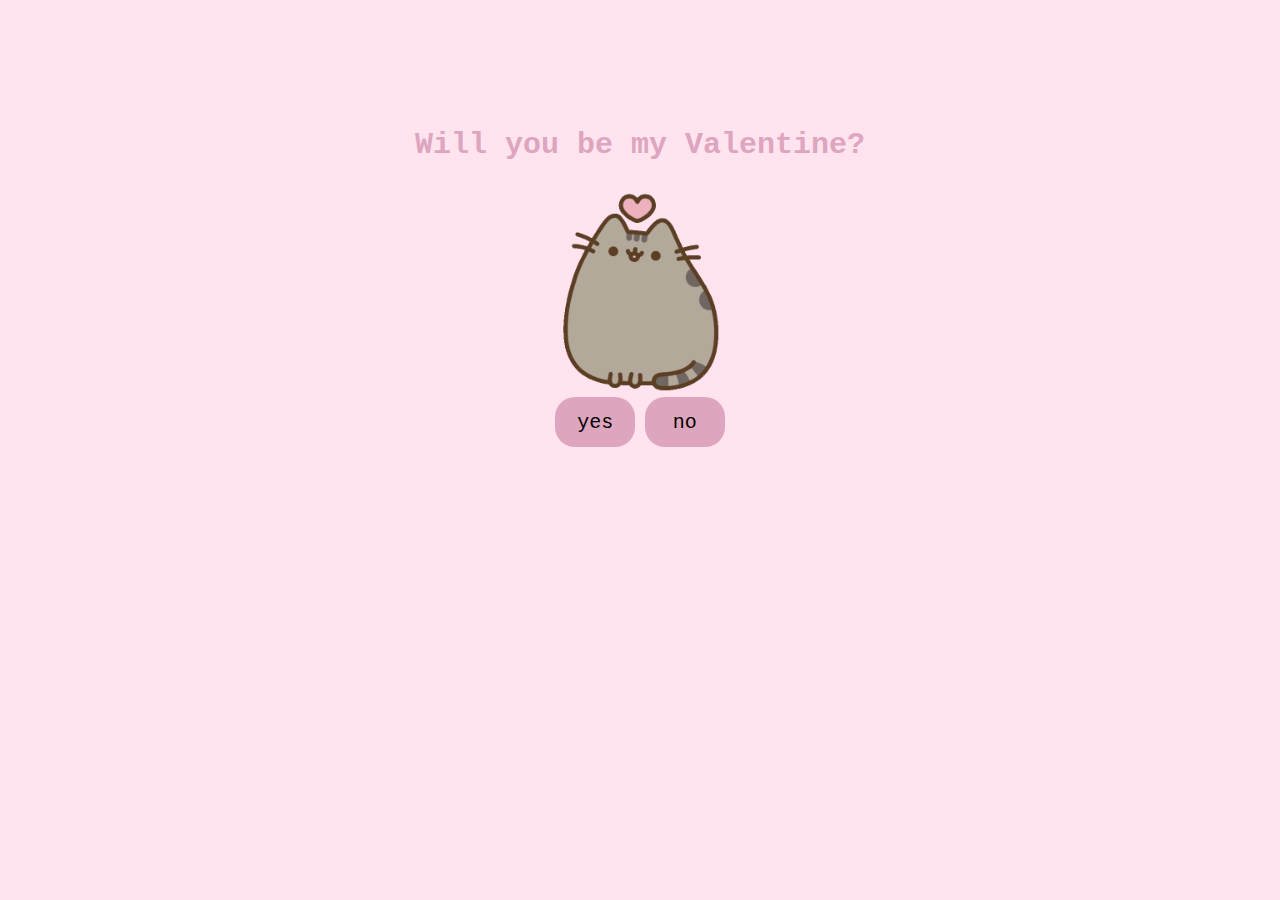
<file: index.html>
<!DOCTYPE html>
<html lang="en"> 


<head>
    <meta charset="UTf-8" /> 
    <meta name="viewport" content="width=device-width, initial-scale=1.0" />
    <link rel="stylesheet" href="index.css" />
    <script src="yes.js"></script>
    <title>Valentines Card</title>
</head>

<body>
    <p class="message">Will you be my Valentine? </p>
    <img class="gif" src="cat2.gif" alt="sleepy cat" />

    <div class="button">
        <input type="button" value="yes" class="yes" id="yes" onclick="window.location.replace('yes.html');">
        <input type="button" value="no" class="no" id="no" onclick="enlargeButton()">
    </div>



</body>


</html>
</file>
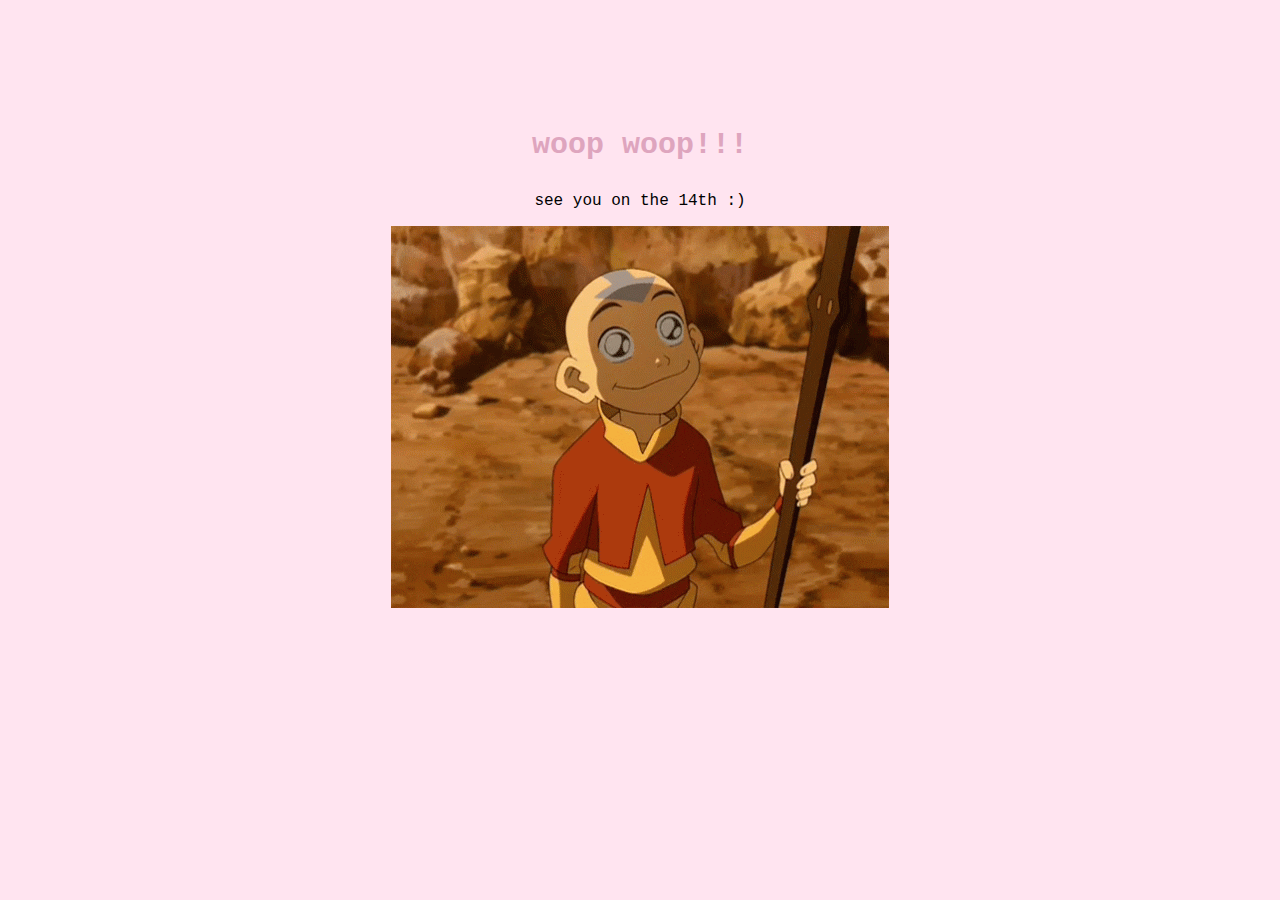
<file: yes.html>
<!DOCTYPE html>
<html lang="en"> 


<head>
    <meta charset="UTf-8" /> 
    <meta name="viewport" content="width=device-width, initial-scale=1.0" />
    <link rel="stylesheet" href="yes.css" />
    <title>Valentines Card</title>
</head>

<body>
    <p class = "message"> woop woop!!!
        <p>
            see you on the 14th :)
        </p>

    </p>
    <img class="gif2" src="avatar.gif" alt="avatar" />


</body>
</file>
<file: index.css>
body{
    font-family: 'Courier New', Courier, monospace;
    text-align: center;
    margin-top: 10%;
    background-color:#FFE4F0;
}

.message{
    font-size: 30px;
    font-weight: bold;
    color: #DEA5BE;
}

.gif{
    width: 200px;
}

.yes, .no{
    border:none;
    font-family: 'Courier New', Courier, monospace;
    font-size: 20px;
    width: 80px;
    height: 50px;
    border-radius: 20px;
    
}

.yes{
    background-color: #DEA5BE;
}

.no{
    background-color: #DEA5BE;
}
</file>
<file: yes.css>
body{
    font-family: 'Courier New', Courier, monospace;
    text-align: center;
    margin-top: 10%;
    background-color:#FFE4F0;
}

.message{
    font-size: 30px;
    font-weight: bold;
    color: #DEA5BE;
}
</file>
